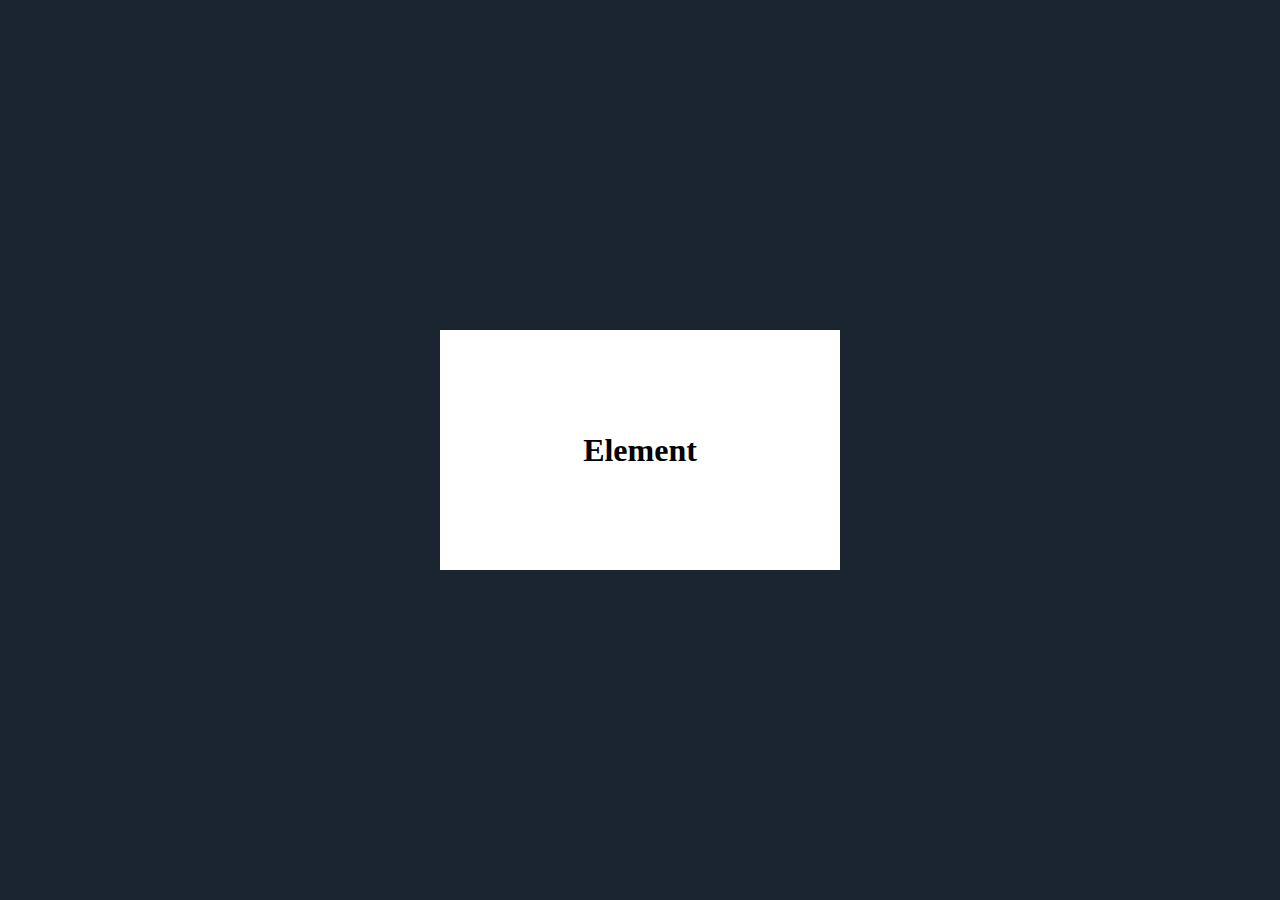
<file: .idea/css-effekte/index.html>
<!DOCTYPE html>
<html lang="en">
<head>
    <meta charset="UTF-8">
    <link rel="stylesheet" href="style.css">
    <title>Title</title>
</head>
<body>
<div id="wrapper">
  <div class="element effekt">
    <h2>Element</h2>
  </div>
</div>
</body>
</html>
</file>
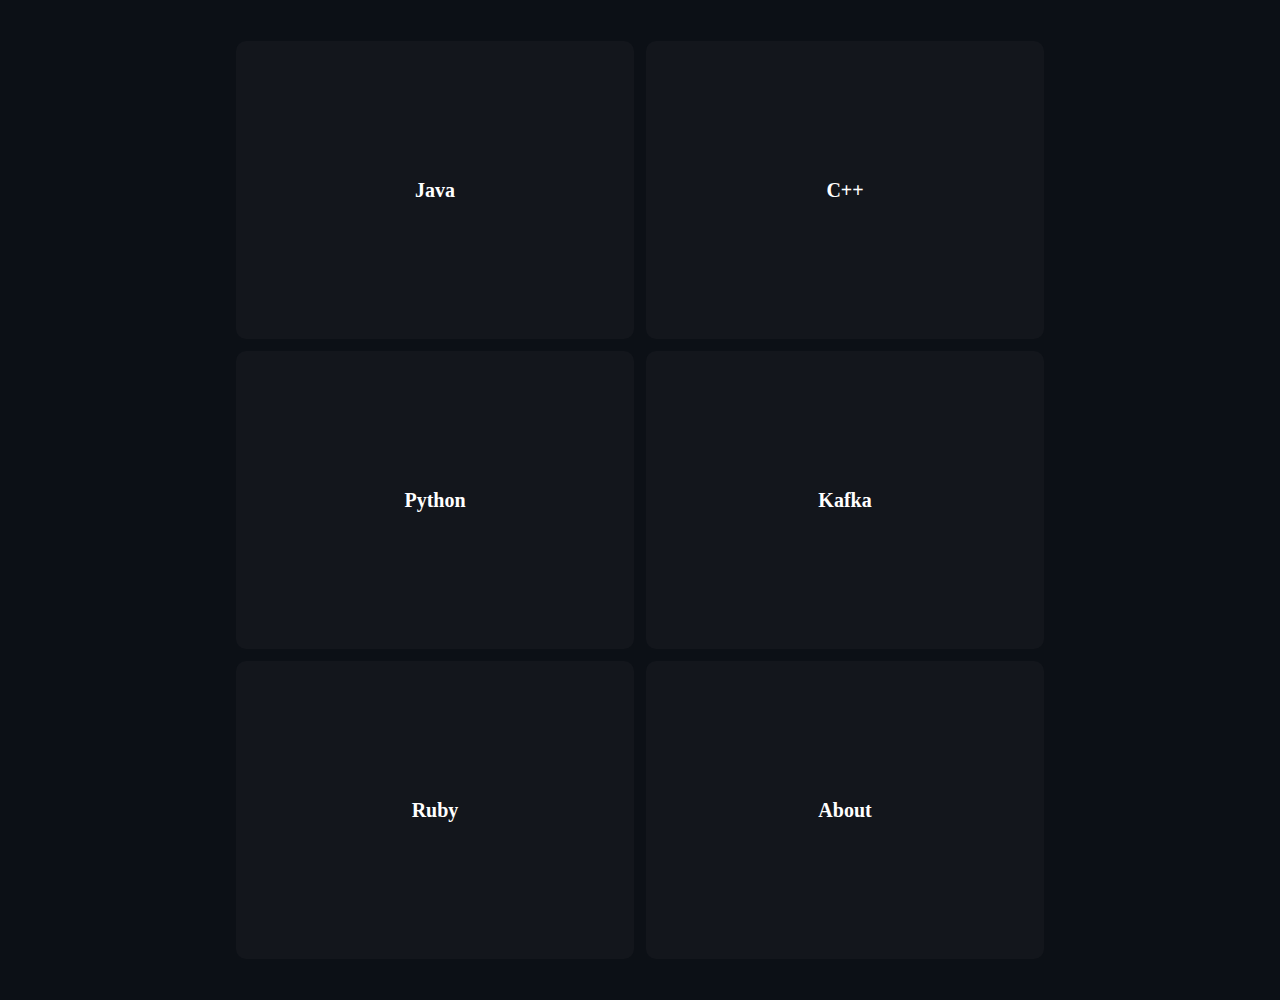
<file: .idea/dev-spotlight-glow-hover-cards/index.html>
<!DOCTYPE html>
<html lang="en">
<head>
  <meta charset="UTF-8">
  <meta name="viewport" content="width=device-width, initial-scale=1.0">
  <!--  <link rel="stylesheet" href="https://cdnjs.cloudflare.com/ajax/libs/font-awesome/6.4.0/css/all.min.css" integrity="sha512-iecdLmaskl7CVkqkXNQ/ZH/XLlvWZOJyj7Yy7tcenmpD1ypASozpmT/E0iPtmFIB46ZmdtAc9eNBvH0H/ZpiBw==" crossorigin="anonymous" referrerpolicy="no-referrer" />-->
  <link rel="stylesheet" href="style.css">
  <title>My Project</title>
</head>
<body>
<div class="cards">
  <div class="card" tabindex="1">
    <div class="card-content"><p><strong>Java</strong></p><p></p></div>
  </div>
  <div class="card" tabindex="2">
    <div class="card-content" ><p><strong>C++</strong></p><p></p></div>
  </div>
  <div class="card"  tabindex="3">
    <div class="card-content"><p><strong>Python</strong></p><p></p></div>
  </div>
  <div class="card" tabindex="4">
    <div class="card-content"><p><strong>Kafka</strong></p><p></p></div>
  </div>
  <div class="card"  tabindex="5">
    <div class="card-content"><p><strong>Ruby</strong></p><p></p></div>
  </div>
  <div class="card" tabindex="6">
    <div class="card-content"><p><strong>About</strong></p><p></p></div>
  </div>
</div>
<script src="script.js"></script>
</body>
</html>
</file>
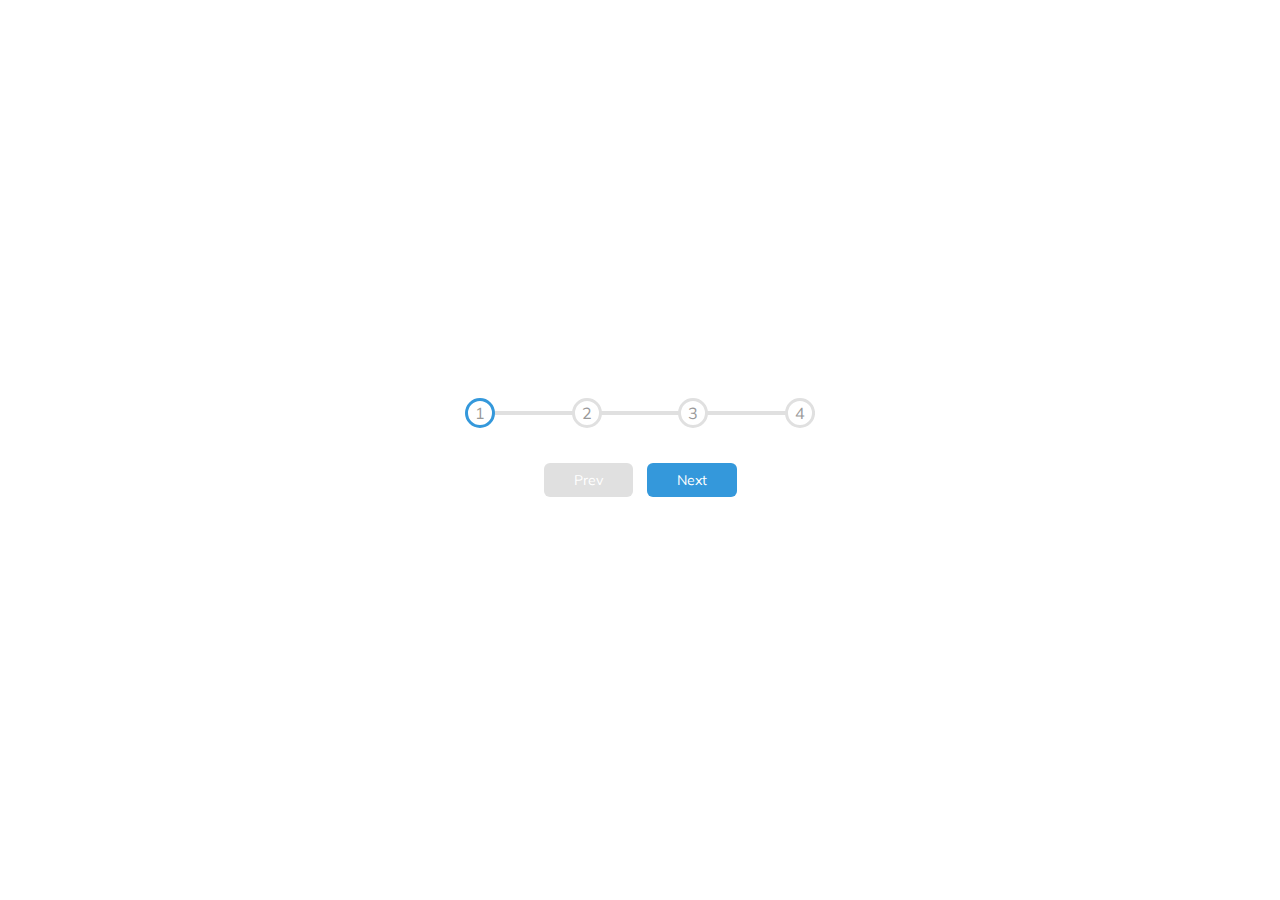
<file: .idea/progress-steps/index.html>
<!DOCTYPE html>
<html lang="en">
<head>
  <meta charset="UTF-8">
  <meta name="viewport" content="width=device-width, initial-scale=1.0">
  <!--  <link rel="stylesheet" href="https://cdnjs.cloudflare.com/ajax/libs/font-awesome/6.4.0/css/all.min.css" integrity="sha512-iecdLmaskl7CVkqkXNQ/ZH/XLlvWZOJyj7Yy7tcenmpD1ypASozpmT/E0iPtmFIB46ZmdtAc9eNBvH0H/ZpiBw==" crossorigin="anonymous" referrerpolicy="no-referrer" />-->
  <link rel="stylesheet" href="style.css">
  <title>Progress steps</title>
</head>
<body>
<div class="container">
  <div class="progress-container">
    <div class="progress" id="progress"></div>
    <div class="circle active">1</div>
    <div class="circle">2</div>
    <div class="circle">3</div>
    <div class="circle">4</div>
  </div>

  <button class="btn" id="prev" disabled>Prev</button>
  <button class="btn" id="next" >Next</button>

</div>
<script src="script.js"></script>
</body>
</html>
</file>
<file: .idea/css-effekte/style.css>
:root {
    --prime: #FF6E48;
    --second: #1b2431;
    --white: #ffffff;
}

body, html {
    margin: 0;
    padding: 0;
    width: 100%;
    height: 100%;
}

* {
    box-sizing: border-box;
}

body {
    background-color: var(--second);
    font-size: 10px;
}

#wrapper {
    display: flex;
    flex-flow: column;
    justify-content: center;
    align-items: center;
    width: 100%;
    height: 100%;
}

h2 {
    margin: 0 0 0 0;
    padding: 0 0 0 0;
    font-family: Roboto;
    font-size: 2rem;
}

.element {
    width: 25rem;
    height: 15rem;
    background-color: var(--white);
    display: flex;
    flex-flow: column;
    justify-content: center;
    align-items: center;
    transition: all 250ms ease;
    position: relative;
}

.element::after {
    transition: all 250ms ease;
    content: "";
    display: block;
    position: absolute;
    left: 0;
    bottom: 0;
    width: 0;
    height: 0.2rem;
}

.effekt:hover::after {
    width: 100%;
}
</file>
<file: .idea/dev-spotlight-glow-hover-cards/style.css>
@font-face {
    font-family: "Roboto";
    src: url("https://assets.codepen.io/907368/Roboto-Bold.ttf");
    font-weight: 700;
}
@font-face {
    font-family: "Roboto";
    src: url("https://assets.codepen.io/907368/Roboto-Regular.ttf");
    font-weight: 500;
}
@font-face {
    font-family: "Roboto";
    src: url("https://assets.codepen.io/907368/Roboto-Light.ttf");
    font-weight: 300;
}
body,
html {
    width: 100%;
    min-height: 100%;
    display: flex;
    flex-direction: column;
    justify-content: center;
    align-items: center;
    background-color: #0c1016;
    font-size: 20px;
    margin: 0;
    padding: 0;
    color: #ffffff;
    font-family: "Roboto";
    overflow-x: hidden;
}

* {
    box-sizing: border-box;
}

.cards {
    display: flex;
    flex-wrap: wrap;
    flex-direction: row;
    justify-content: center;
    align-items: center;
    gap: 0.5rem;
    width: 90%;
    padding: 2rem;
}
.cards:hover .card {
    background: radial-gradient(100rem circle at var(--xPos) var(--yPos), rgba(0, 255, 241, 0.4), transparent 15%);
}
.cards .card {
    width: 20rem;
    height: 15rem;
    background: radial-gradient(150rem circle at 0 0, rgba(0, 255, 241, 0), transparent 0%);
    border-radius: 0.5rem;
    display: flex;
    justify-content: center;
    align-items: center;
    position: relative;
    transition: all 0.15s;
}

.cards .card:focus {
    border: #8fe6ff;
}

.cards .card:hover {
    transform: scale(0.97);
}
.cards .card:hover::before {
    opacity: 1;
}
.cards .card::before {
    content: "";
    height: 100%;
    width: 100%;
    position: absolute;
    top: 0;
    left: 0;
    border-radius: inherit;
    background: radial-gradient(60rem circle at var(--xPos) var(--yPos), rgba(0, 255, 241, 0.1), transparent 35%);
    opacity: 0;
    transition: all 0.15s ease-in-out;
}
.cards .card .card-content {
    background-color: #13161c;
    border-radius: inherit;
    transition: all 0.25s;
    height: calc(100% - 0.1rem);
    width: calc(100% - 0.1rem);
}

.cards .card .card-content {
    display:flex;
    justify-content:center;
    align-items:center;
}

@media screen and (max-width: 1024px) {
    .cards {
        flex: 1 0 30%; /* Bei Bildschirmbreite <= 1024px sollen die Karten 50% der Breite einnehmen */
        max-width: calc(30% - 1rem);
    }
}

@media screen and (max-width: 768px) {
    .cards {
        flex: 1 0 100%; /* Bei Bildschirmbreite <= 768px sollen die Karten die volle Breite einnehmen */
        max-width: 100%;
    }
}
</file>
<file: .idea/progress-steps/style.css>
@import url('https://fonts.googleapis.com/css?family=Muli&display=swap');

:root {
    --line-border-fill: #3498db;
    --line-border-empty: #e0e0e0;
}


*{
    box-sizing: border-box;
}

body {
    background-colour: #f6f7fb;
    font-family: 'Muli', sans-serif;
    display: flex;
    align-items: center;
    justify-content: center;
    height: 100vh;
    overflow: hidden;
    margin: 0;
}

.container {
    text-align: center;
}

.progress-container{
    display: flex;
    justify-content: space-between;
    position: relative;
    margin-bottom: 30px;
    max-width: 100%;
    width: 350px;
}

.progress-container::before {
    content: '';
    background-color: var(--line-border-empty);
    position: absolute;
    top: 50%;
    left: 0;
    transform: translateY(-50%);
    height: 4px;
    width: 100%;
    z-index: -1;
}

.progress {
    background-color: var(--line-border-fill);
    position: absolute;
    top: 50%;
    left: 0;
    transform: translateY(-50%);
    height: 4px;
    width: 0%;
    z-index: -1;
    transition: 0.4s ease;
}

.circle{
    background-color: #fff;
    color: #999;
    border-radius: 50%;
    height: 30px;
    width: 30px;
    display: flex;
    align-items: center;
    justify-content: center;
    border: 3px solid var(--line-border-empty);
    transition: .4s ease;
}

.circle.active{
    border-color: var(--line-border-fill);
}

.btn{
    background-color: var(--line-border-fill);
    color: #fff;
    border: 0;
    border-radius: 6px;
    cursor: pointer;
    font-family: inherit;
    padding: 8px 30px;
    margin: 5px;
    font-size: 14px;
}

.btn:active{
    transform: scale(0.98) ;
}

.btn:focus{
    outline: 0;
}

.btn:disabled{
    background-color: var(--line-border-empty);
    cursor: not-allowed;
}
</file>
